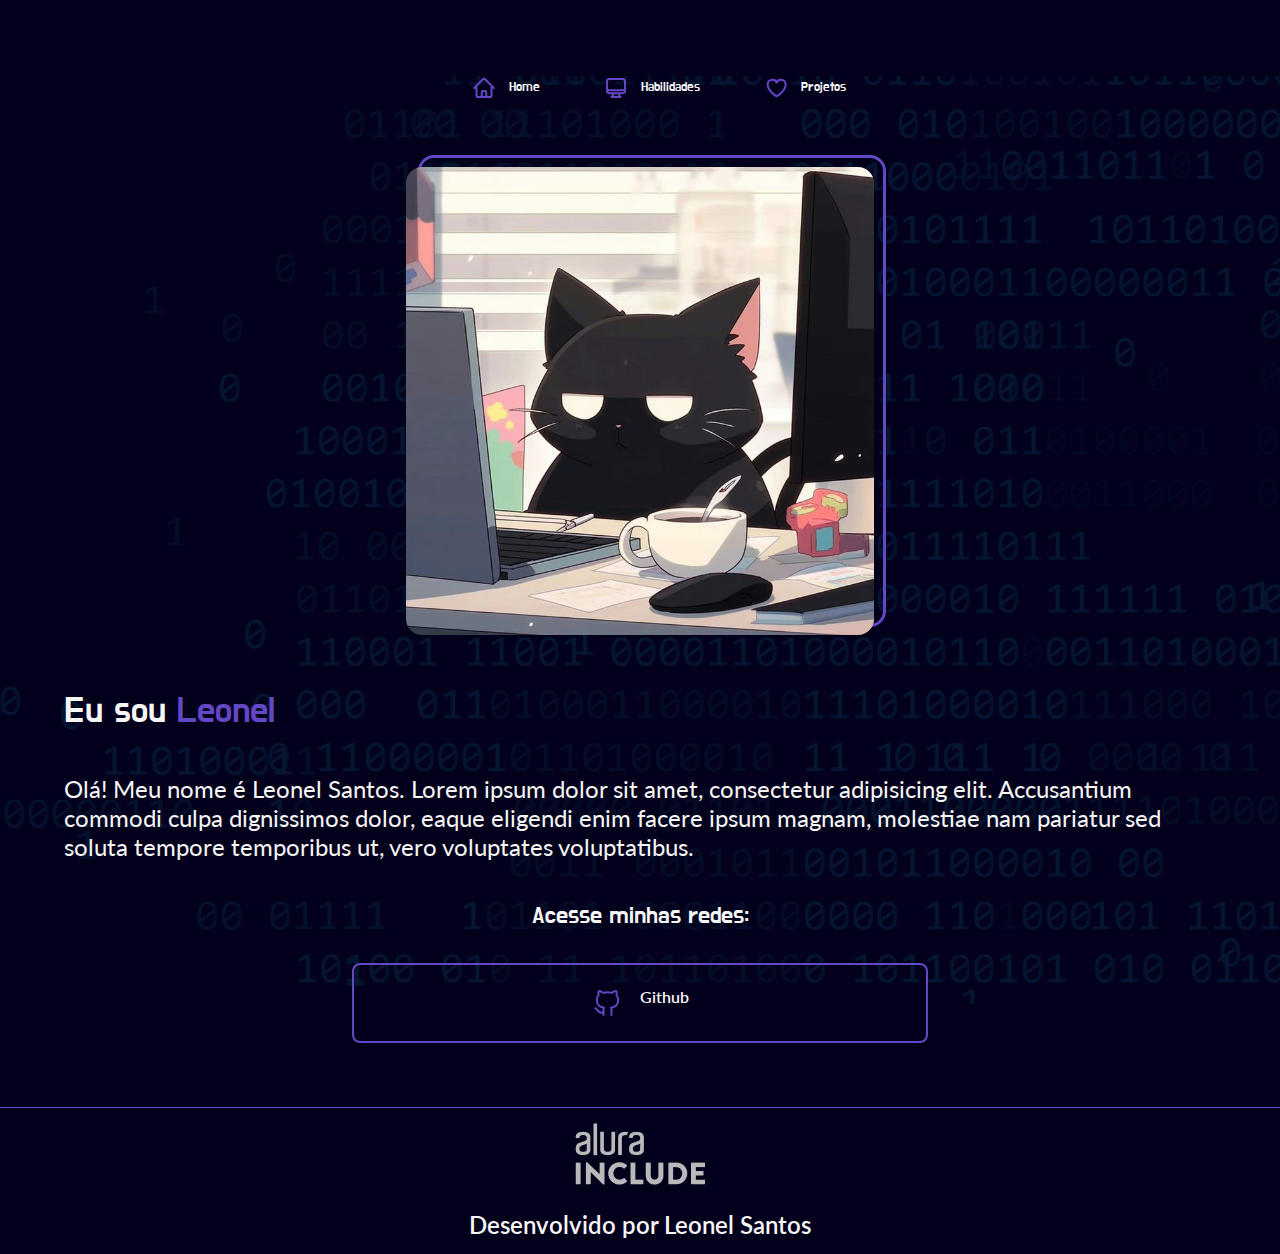
<file: index.html>
<!doctype html>
<html lang="pt-br">
<head>
    <meta charset="UTF-8">
    <meta name="viewport"
          content="width=device-width, user-scalable=no, initial-scale=1.0, maximum-scale=1.0, minimum-scale=1.0">
    <meta http-equiv="X-UA-Compatible" content="ie=edge">
    <title>Home</title>
    <link rel="stylesheet" href="styles/style.css">
</head>
<body>

<header class="cabecalho">
    <nav class="menu-navegacao">
        <ul class="menu-list">
            <li>
                <a href="index.html" class="menu-link">
                    <img src="images/Frame.svg" class="icon" alt="ícone de uma casa">
                    Home
                </a>
            </li>
            <li>
                <a href="habilidades.html" class="menu-link">
                    <img src="images/Frame%20(1).svg" class="icon" alt="ícone de um computador">
                    Habilidades
                </a>
            </li>
            <li>
                <a href="projetos.html" class="menu-link">
                    <img src="images/Frame%20(2).svg" class="icon" alt="ícone de um coração">
                    Projetos
                </a>
            </li>
        </ul>
    </nav>

    <nav class="menu-navegacao-mobile invisible">
        <ul class="menu-list-mobile">
            <li>
                <a href="index.html" class="menu-link">
                    <img src="images/Frame.svg" class="icon" alt="ícone de uma casa">
                    Home
                </a>
            </li>
            <li>
                <a href="habilidades.html" class="menu-link">
                    <img src="images/Frame%20(1).svg" class="icon" alt="ícone de um computador">
                    Habilidades
                </a>
            </li>
            <li>
                <a href="projetos.html" class="menu-link">
                    <img src="images/Frame%20(2).svg" class="icon" alt="ícone de um coração">
                    Projetos
                </a>
            </li>
        </ul>
    </nav>

    <button class="botao_menu">
        <img src="images/icon_burger.svg" class="icon" alt="ícone do menu">
    </button>

</header>

<main class="apresentacao">
    <section class="apresentacao-conteudo">
        <h1 class="titulo-conteudo">Eu sou <strong class="titulo-conteudo-destaque" id="nome_autor"></strong></h1>

        <p class="texto-conteudo">
            Olá! Meu nome é Leonel Santos. Lorem ipsum dolor sit amet, consectetur adipisicing elit. Accusantium commodi
            culpa dignissimos dolor, eaque eligendi enim facere ipsum magnam, molestiae nam pariatur sed soluta tempore
            temporibus ut, vero voluptates voluptatibus.
        </p>

        <div class="links-apresentacao">
            <h2 class="titulo-links">Acesse minhas redes:</h2>
            <a class="botao_links" href="https://github.com/Leonel-Santos1">
                <img src="images/github.svg" class="icon" alt="imagem do Github"/>
                Github
            </a>
        </div>
    </section>

    <div class="apresentacao-imagem">
        <img src="images/gato.png" class="gatoDev" alt="imagem de um gato programador">
        <div class="retangulo"></div>
    </div>

</main>


<footer class="rodape">
    <div class="conteudo-rodape">
        <img src="images/Logo%20Alura%20Include.png" alt="Imagem da logo da Alura Include">
        <p class="texto-rodape">Desenvolvido por Leonel Santos</p>
    </div>
</footer>

<script src="menuMobile.js"></script>
<script>
    var texto = "Leonel Santos "

    var textoElemento = document.querySelector(".titulo-conteudo-destaque");

    var atraso = 200;
    var contador = 0;

    function digitarTexto() {
        if (contador < texto.length) {
            textoElemento.innerHTML += texto.charAt(contador);
            contador++;
            setTimeout(digitarTexto, atraso);
        }
    }

    digitarTexto();
</script>
</body>
</html>
</file>
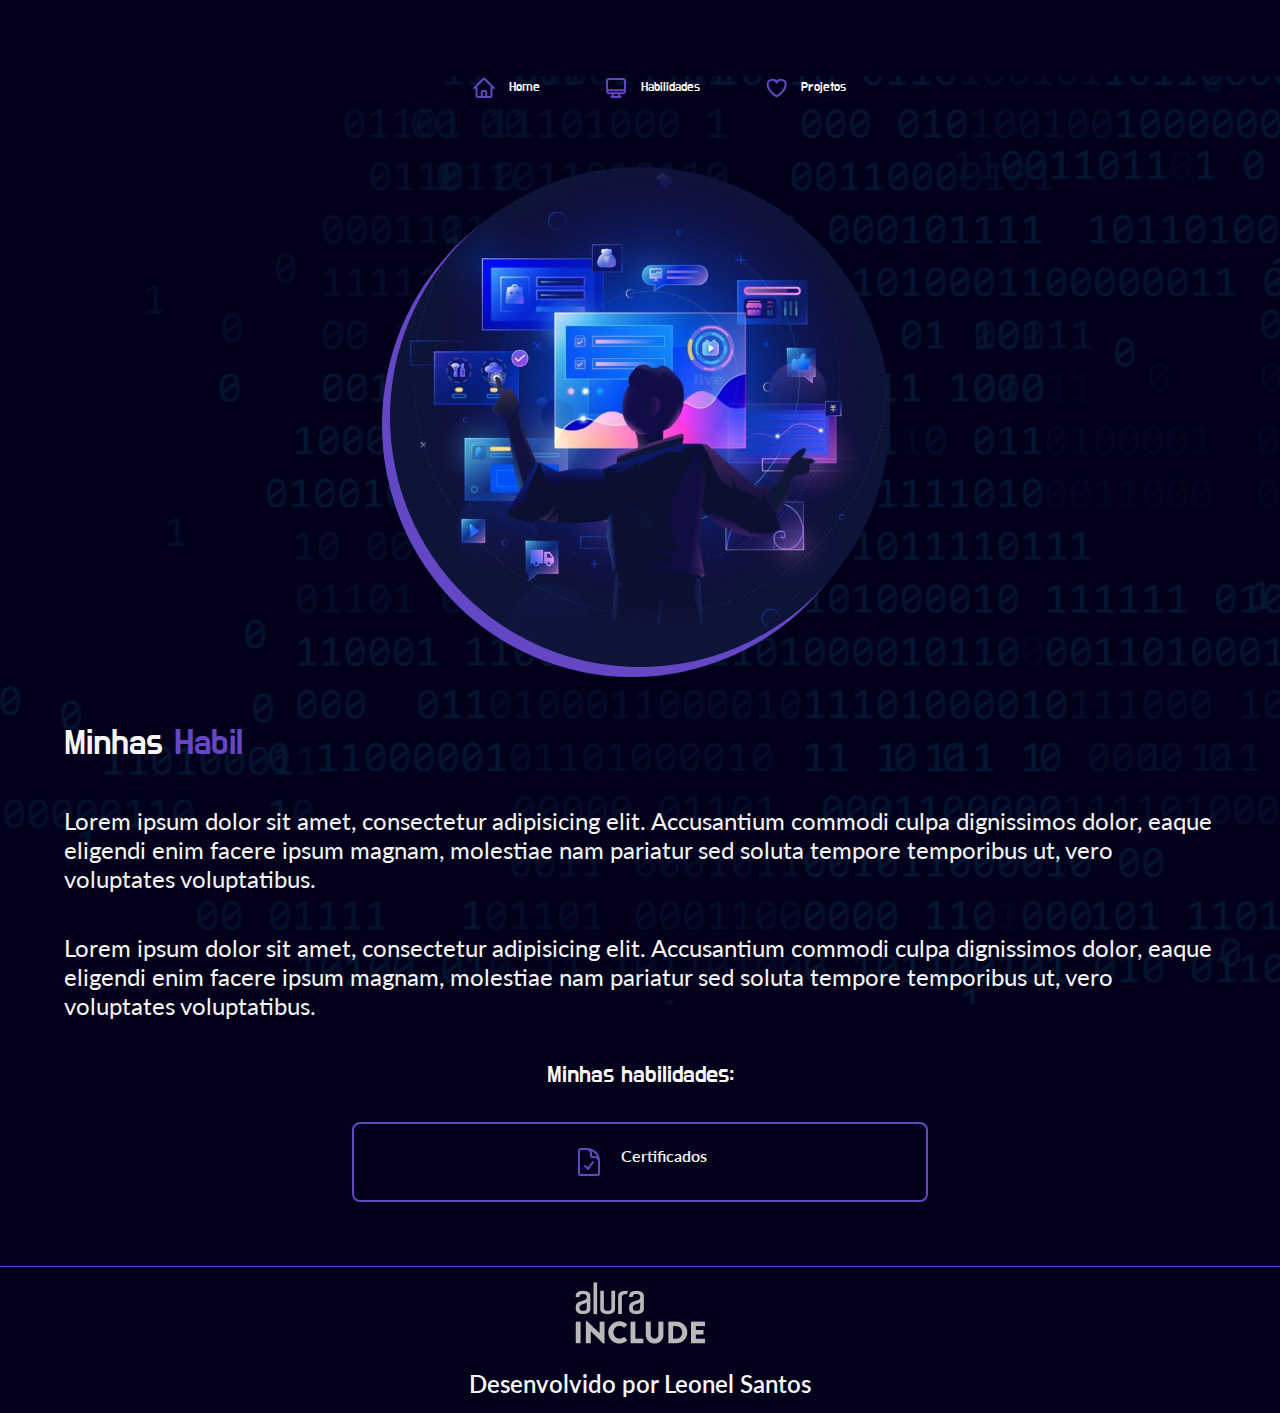
<file: habilidades.html>
<!doctype html>
<html lang="pt-br">
<head>
    <meta charset="UTF-8">
    <meta name="viewport"
          content="width=device-width, user-scalable=no, initial-scale=1.0, maximum-scale=1.0, minimum-scale=1.0">
    <meta http-equiv="X-UA-Compatible" content="ie=edge">
    <link rel="stylesheet" href="styles/style.css">
    <title>Habilidades</title>
</head>
<body>

<header class="cabecalho">
    <nav class="menu-navegacao">
        <ul class="menu-list">
            <li>
                <a href="index.html" class="menu-link">
                    <img src="images/Frame.svg" class="icon" alt="ícone de uma casa">
                    Home
                </a>
            </li>
            <li>
                <a href="habilidades.html" class="menu-link">
                    <img src="images/Frame%20(1).svg" class="icon" alt="ícone de um computador">
                    Habilidades
                </a>
            </li>
            <li>
                <a href="projetos.html" class="menu-link">
                    <img src="images/Frame%20(2).svg" class="icon" alt="ícone de um coração">
                    Projetos
                </a>
            </li>
        </ul>
    </nav>

    <nav class="menu-navegacao-mobile invisible">
        <ul class="menu-list-mobile">
            <li>
                <a href="index.html" class="menu-link">
                    <img src="images/Frame.svg" class="icon" alt="ícone de uma casa">
                    Home
                </a>
            </li>
            <li>
                <a href="habilidades.html" class="menu-link">
                    <img src="images/Frame%20(1).svg" class="icon" alt="ícone de um computador">
                    Habilidades
                </a>
            </li>
            <li>
                <a href="projetos.html" class="menu-link">
                    <img src="images/Frame%20(2).svg" class="icon" alt="ícone de um coração">
                    Projetos
                </a>
            </li>
        </ul>
    </nav>

    <button class="botao_menu">
        <img src="images/icon_burger.svg" class="icon" alt="ícone do menu">
    </button>

</header>

<main class="apresentacao">
    <section class="apresentacao-conteudo">
        <h1 class="titulo-conteudo">Minhas <strong class="titulo-conteudo-destaque" id="nome_autor"></strong></h1>
        <p class="texto-conteudo">
            Lorem ipsum dolor sit amet, consectetur adipisicing elit. Accusantium commodi
            culpa dignissimos dolor, eaque eligendi enim facere ipsum magnam, molestiae nam pariatur sed soluta tempore
            temporibus ut, vero voluptates voluptatibus.
        </p>

        <p class="texto-conteudo">
            Lorem ipsum dolor sit amet, consectetur adipisicing elit. Accusantium commodi
            culpa dignissimos dolor, eaque eligendi enim facere ipsum magnam, molestiae nam pariatur sed soluta tempore
            temporibus ut, vero voluptates voluptatibus.
        </p>

        <div class="links-apresentacao">
            <h2 class="titulo-links">Minhas habilidades:</h2>
            <a class="botao_links" href=" ">
                <img src="images/icon_arquivo.svg" class="icon" alt="imagem do ícone dos certificados"/>
                Certificados
            </a>
        </div>

    </section>

    <div class="apresentacao-imagem">
        <img src="images/imageCodeTools.png" class="codeTools">
        <div class="circulo"></div>
    </div>

</main>


<footer class="rodape">
    <div class="conteudo-rodape">
        <img src="images/Logo%20Alura%20Include.png" alt="Imagem da logo da Alura Include">
        <p class="texto-rodape">Desenvolvido por Leonel Santos</p>
    </div>
</footer>

<script src="menuMobile.js"></script>
<script>
    var texto = "Habilidades "

    var textoElemento = document.querySelector(".titulo-conteudo-destaque");

    var atraso = 200;
    var contador = 0;

    function digitarTexto() {
        if (contador < texto.length) {
            textoElemento.innerHTML += texto.charAt(contador);
            contador++;
            setTimeout(digitarTexto, atraso);
        }
    }

    digitarTexto();
</script>

</body>
</html>
</file>
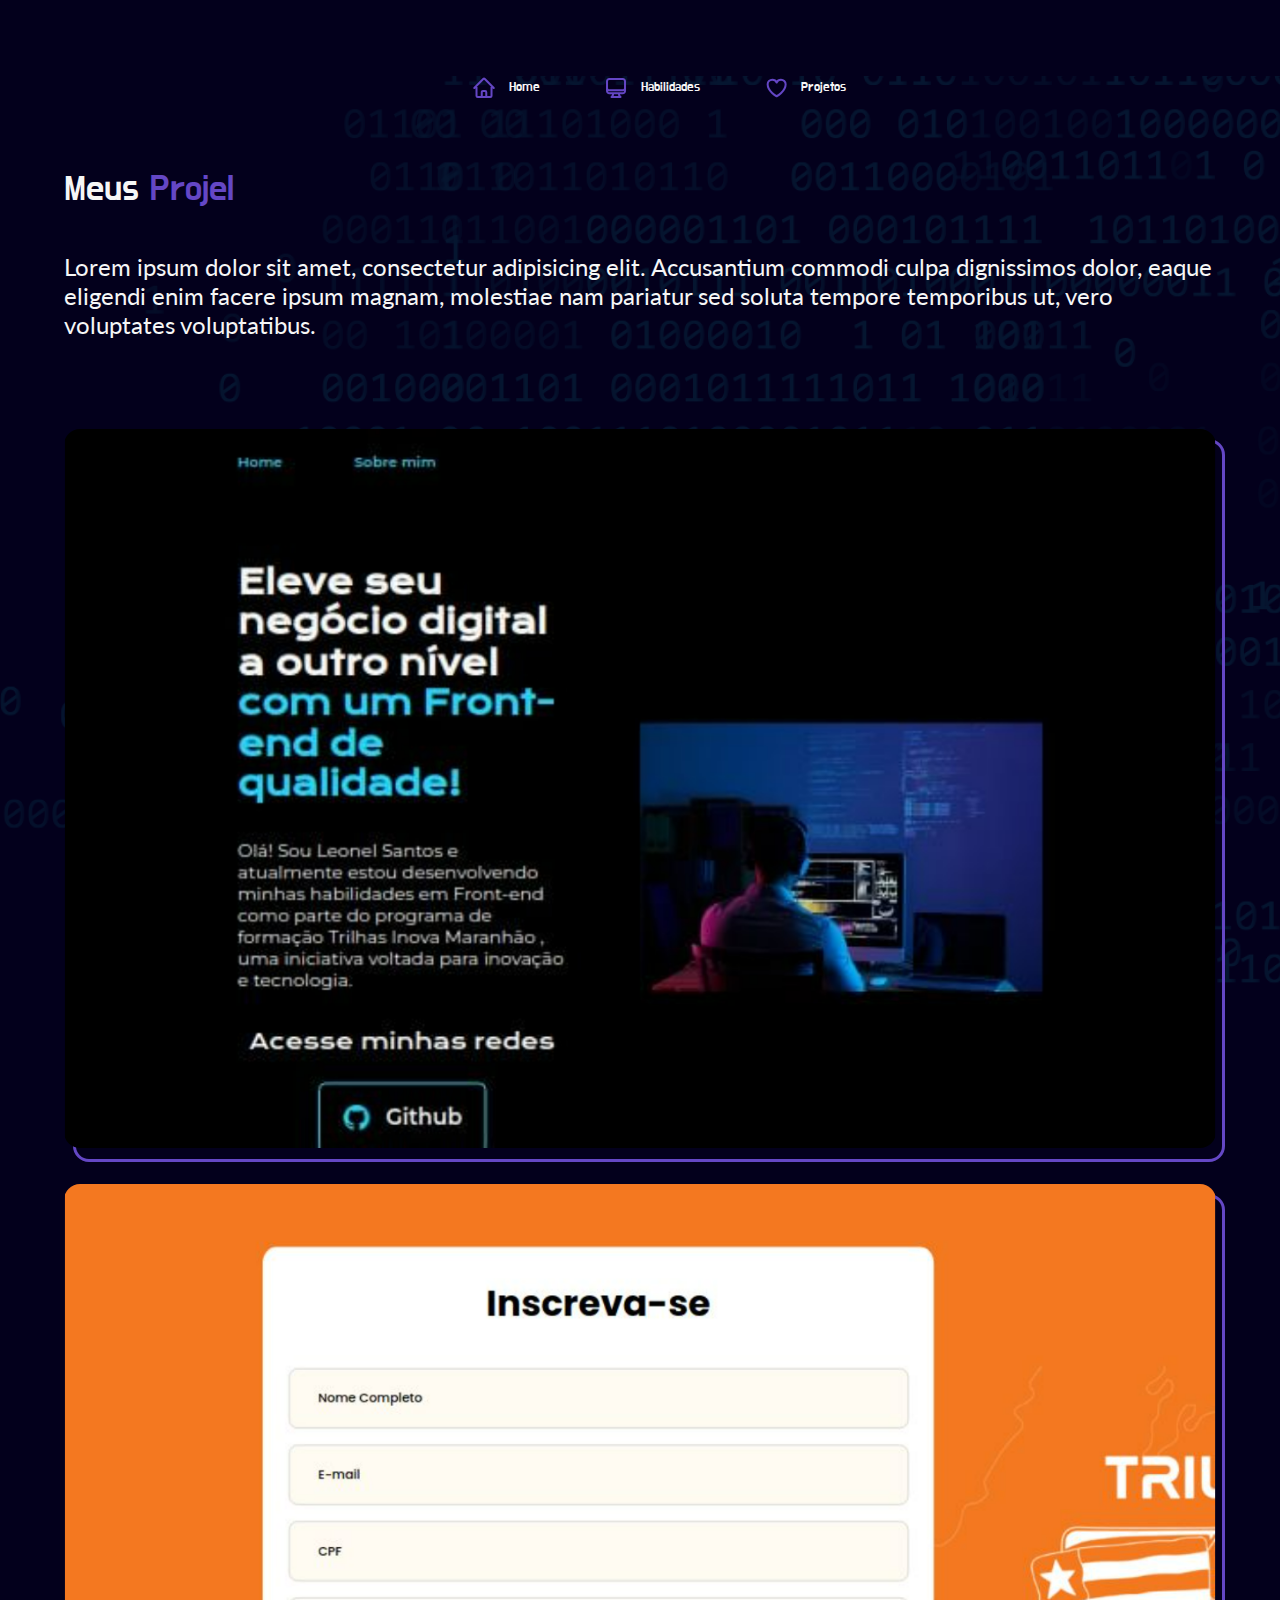
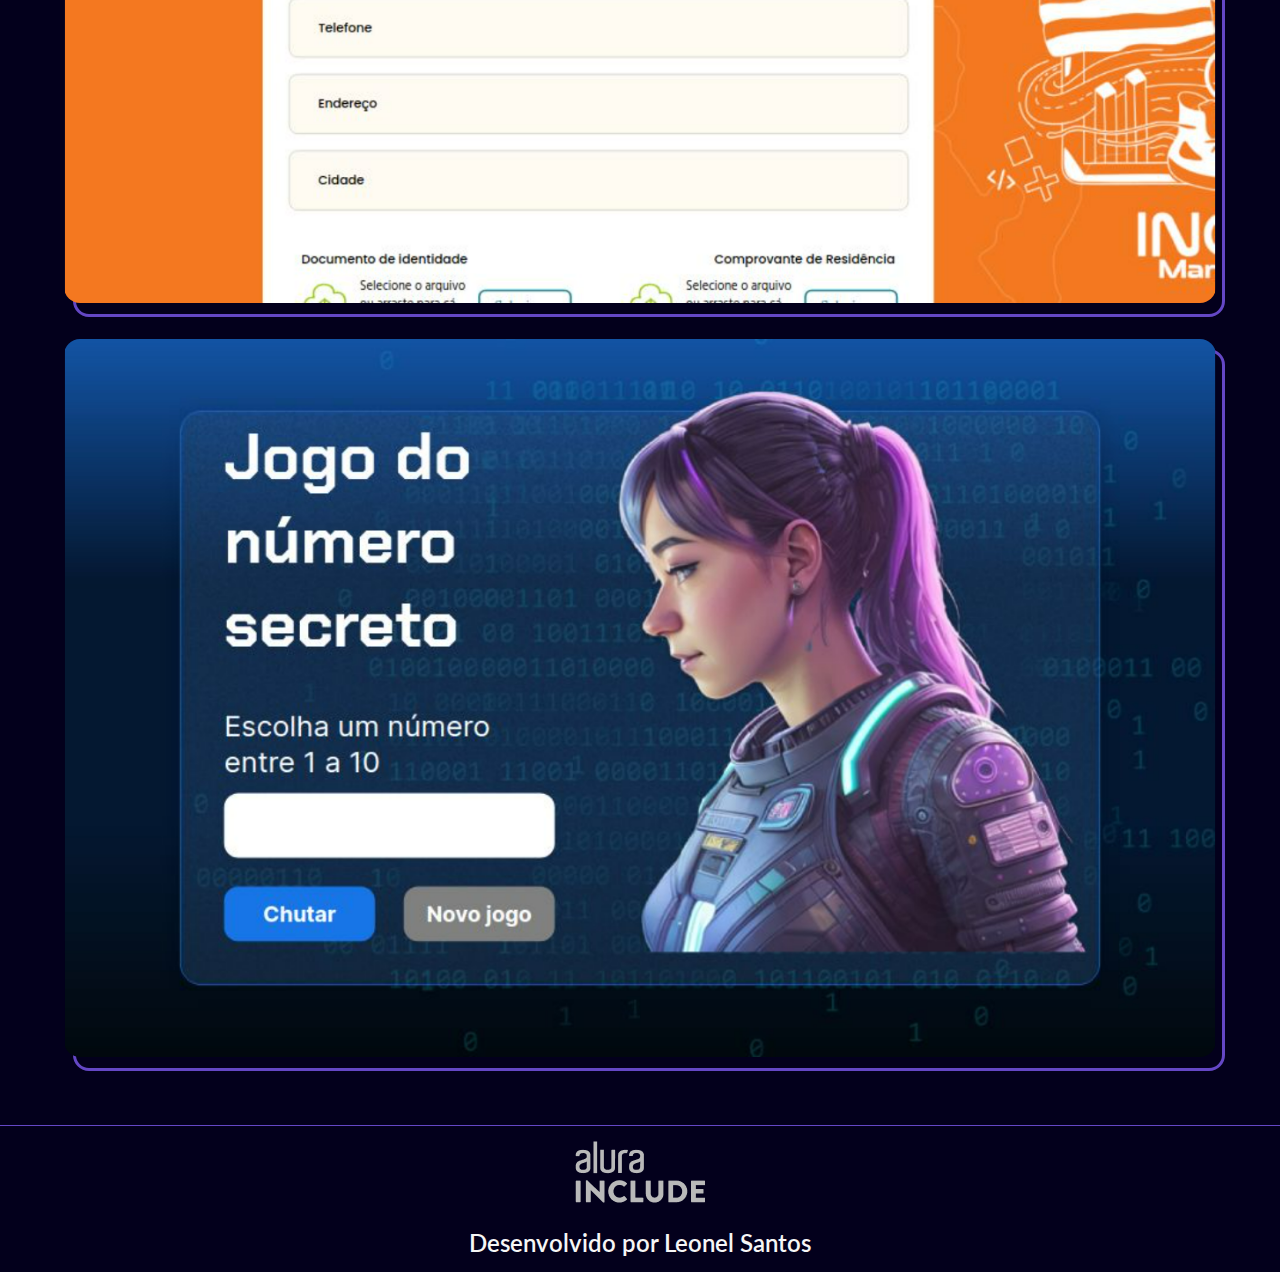
<file: projetos.html>
<!DOCTYPE html>
<html lang="en">
<head>
    <meta charset="UTF-8">
    <meta name="viewport"
          content="width=device-width, user-scalable=no, initial-scale=1.0, maximum-scale=1.0, minimum-scale=1.0">
    <meta http-equiv="X-UA-Compatible" content="ie=edge">
    <link rel="stylesheet" href="styles/style.css">
    <title>Meus Projetos</title>
</head>
<body>

<header class="cabecalho">
    <nav class="menu-navegacao">
        <ul class="menu-list">
            <li>
                <a href="index.html" class="menu-link">
                    <img src="images/Frame.svg" class="icon" alt="ícone de uma casa">
                    Home
                </a>
            </li>
            <li>
                <a href="habilidades.html" class="menu-link">
                    <img src="images/Frame%20(1).svg" class="icon" alt="ícone de um computador">
                    Habilidades
                </a>
            </li>
            <li>
                <a href="projetos.html" class="menu-link">
                    <img src="images/Frame%20(2).svg" class="icon" alt="ícone de um coração">
                    Projetos
                </a>
            </li>
        </ul>
    </nav>

    <nav class="menu-navegacao-mobile invisible">
        <ul class="menu-list-mobile">
            <li>
                <a href="index.html" class="menu-link">
                    <img src="images/Frame.svg" class="icon" alt="ícone de uma casa">
                    Home
                </a>
            </li>
            <li>
                <a href="habilidades.html" class="menu-link">
                    <img src="images/Frame%20(1).svg" class="icon" alt="ícone de um computador">
                    Habilidades
                </a>
            </li>
            <li>
                <a href="projetos.html" class="menu-link">
                    <img src="images/Frame%20(2).svg" class="icon" alt="ícone de um coração">
                    Projetos
                </a>
            </li>
        </ul>
    </nav>

    <button class="botao_menu">
        <img src="images/icon_burger.svg" class="icon" alt="ícone do menu">
    </button>

</header>

<main class="apresentacao-projetos">
    <section class="apresentacao-conteudo-projetos">
        <h1 class="titulo-conteudo">Meus <strong class="titulo-conteudo-destaque" id="nome_autor"></strong></h1>
        <p class="texto-conteudo">
            Lorem ipsum dolor sit amet, consectetur adipisicing elit. Accusantium commodi
            culpa dignissimos dolor, eaque eligendi enim facere ipsum magnam, molestiae nam pariatur sed soluta tempore
            temporibus ut, vero voluptates voluptatibus.
        </p>
    </section>

    <div class="apresentacao-imagem">
        <ul class="imagens-projetos">
            <li>
                <img src="images/imagemPortfolio.png" class="imagem-portfolio" alt="imagem do porfolio">
                <div class="retangulo"></div>
            </li>
            <li>
                <img src="images/img.png" class="imagem-portfolio" alt="imagem do porfolio">
                <div class="retangulo"></div>
            </li>
            <li>
                <img src="images/img_1.png" class="imagem-portfolio" alt="imagem do porfolio">
                <div class="retangulo"></div>
            </li>
        </ul>

    </div>

</main>


<footer class="rodape">
    <div class="conteudo-rodape">
        <img src="images/Logo%20Alura%20Include.png" alt="Imagem da logo da Alura Include">
        <p class="texto-rodape">Desenvolvido por Leonel Santos</p>
    </div>
</footer>

<script src="menuMobile.js"></script>
<script>
    var texto = "Projetos "

    var textoElemento = document.querySelector(".titulo-conteudo-destaque");

    var atraso = 200;
    var contador = 0;

    function digitarTexto() {
        if (contador < texto.length) {
            textoElemento.innerHTML += texto.charAt(contador);
            contador++;
            setTimeout(digitarTexto, atraso);
        }
    }

    digitarTexto();
</script>
</body>
</html>
</file>
<file: styles/style.css>
@import url('https://fonts.googleapis.com/css2?family=Do+Hyeon&display=swap');
@import url('https://fonts.googleapis.com/css2?family=Lato&display=swap');

* {
    padding: 0;
    margin: 0;
    box-sizing: border-box;

}

:root {
    --cor-primaria: #03001C;
    --cor-secundaria: #6447c5;
    --cor-terciaria: #F6F6F6;
    --filtro-icon: brightness(0) saturate(100%) invert(27%) sepia(71%) saturate(1878%) hue-rotate(238deg) brightness(87%) contrast(89%);
    --cor-hover: #2c2942;

    --fonte-primaria: Do Hyeon, serif;
    --fonte-secundaria: Lato, sans-serif;
}

body {
    position: relative;
    background: var(--cor-primaria);
}

body::before {
    content: "";
    opacity: 0.2; /* Ajuste a opacidade conforme necessário */
    top: 0;
    left: 0;
    bottom: 0;
    right: 0;
    position: absolute;
    z-index: -1;
    background-size: 1555px 928px;
    background: url("../images/imageCode.png") no-repeat 0 76px;
}

.cabecalho {
    padding: 3% 0 0% 3%;
    position: relative;
}

.menu-list {
    display: flex;
    gap: 64px;
}

.menu-navegacao {
    padding: 3% 0% 0% 0%;
    display: flex;
    justify-content: center;
}

.menu-list-mobile {
    display: none;
}

.menu-link {
    display: flex;
    align-items: center;
    gap: 12px;
    padding-bottom: 4%;
    text-decoration: none;
    font-family: var(--fonte-primaria);
    font-weight: 400;
    font-size: 1.5rem;
    color: var(--cor-terciaria);
    position: relative;
}

.menu-link::after {
    content: " ";
    width: 0;
    height: 3px;
    background: var(--cor-secundaria);
    position: absolute;
    bottom: 0;
    left: 0;
    transition: 0.5s ease-in-out;
}

.menu-link:hover::after {
    width: 100%;
}

.invisible {
    display: none;
}

.botao_menu {
    width: 32px;
    background-color: transparent;
    border: none;
    cursor: pointer;
    filter: var(--filtro-icon);
    position: absolute;
    top: 8px;
    right: 8px;
    display: none;
}

.apresentacao {
    padding: 8% 13.80% 14.44% 13.80%;
    display: flex;
    align-items: center;
    justify-content: space-between;
    gap: 50px;
}

.apresentacao-conteudo {
    display: flex;
    flex-direction: column;
    gap: 40px;
    width: 50%;
}

.apresentacao-projetos {
    padding: 8% 13.80% 14.44% 13.80%;
    display: flex;
    flex-direction: column;
    align-items: center;
    justify-content: space-between;
    gap: 90px;
}

.apresentacao-conteudo-projetos {
    display: flex;
    flex-direction: column;
    gap: 40px;
    width: 100%;
}

.titulo-conteudo {
    font-family: var(--fonte-primaria);
    font-weight: 400;
    font-size: 2.25rem;
    color: var(--cor-terciaria);
}

.titulo-conteudo-destaque {
    font-family: var(--fonte-primaria);
    font-weight: 400;
    font-size: 2.25rem;
    color: var(--cor-secundaria);
}

#nome_autor::after{
    content: "|";
    animation: transition 0.75s infinite;
}

@keyframes transition {
    0% {
        opacity: 0;
    }
    50% {
        opacity: 1;
    }
    100% {
        opacity: 0;
    }
}

.texto-conteudo {
    font-family: var(--fonte-secundaria);
    font-weight: 400;
    font-size: 1.5rem;
    color: var(--cor-terciaria);
}

.links-apresentacao {
    display: flex;
    flex-direction: column;
    align-items: center;
    gap: 32px;
}

.titulo-links {
    font-family: var(--fonte-primaria);
    font-weight: 400;
    font-size: 1.5rem;
    color: var(--cor-terciaria);
}

.botao_links {
    display: flex;
    justify-content: center;
    gap: 16px;
    width: 50%;
    text-align: center;
    border: var(--cor-secundaria) 2px solid;
    border-radius: 8px;
    font-size: 1.5rem;
    padding: 22px 0;
    text-decoration: none;
    color: var(--cor-terciaria);
    font-family: var(--fonte-secundaria);
    font-weight: 600;
}

.botao_links:hover {
    background-color: var(--cor-hover);
}

.apresentacao-imagem {
    position: relative;
}

.gatoDev {
    max-width: 468px;
    max-height: 532px;
    width: 100%;
    height: 100%;
    border-radius: 16px;
}

.codeTools {
    max-width: 500px;
    max-height: 500px;
    width: 100%;
    height: 100%;
    border-radius: 100%;
}

.circulo {
    width: 100%;
    height: 100%;
    border-radius: 100%;
    background: var(--cor-secundaria);
    top: 6px;
    left: -8px;
    bottom: 0;
    right: 0;
    position: absolute;
    z-index: -1;
}

.imagens-projetos {
    display: flex;
    gap: 32px;
}

li {
    list-style-type: none;
}

.imagens-projetos li {
    position: relative;
}

.imagens-projetos li img {
    width: 100%;
    height: 100%;
    border-radius: 16px;
}

.imagens-projetos li .retangulo {
    width: 100%;
    height: 100%;
    top: 10px;
    left: 9px;
    bottom: 0;
    right: 0;
}

.retangulo {
    width: 100%;
    height: 100%;
    border: var(--cor-secundaria) 3px solid;
    border-radius: 16px;
    top: -12px;
    left: 12px;
    bottom: 0;
    right: 0;
    position: absolute;
    z-index: -1;
}

.rodape {
    border-top: var(--cor-secundaria) 1.5px solid;
}

.conteudo-rodape {
    display: flex;
    flex-direction: column;
    align-items: center;
    gap: 25px;
    margin: 15px;
    color: var(--cor-terciaria);
}

.texto-rodape {
    font-family: var(--fonte-secundaria);
    font-weight: 600;
    font-size: 1.5rem;
}

.icon {
    filter: var(--filtro-icon);
    width: auto;
}

@media (max-width: 1300px) {
    .menu-link {
        font-size: 0.8rem;
    }

    .apresentacao {
        flex-direction: column-reverse;
        padding: 5%;
    }

    .apresentacao-conteudo {
        width: auto;
    }

    .apresentacao-projetos {
        padding: 5%;
    }

    .imagens-projetos {
        flex-direction: column;
    }

    .botao_links {
        font-size: 1rem;
    }

}

@media (max-width: 530px) {
    .menu-navegacao {
        display: none;
    }

    .menu-list-mobile {
        display: flex;
        justify-content: center;
        gap: 16px;
    }

    .menu-link{
        flex-direction: column;
    }


    .botao_menu {
        display: initial;

    }

    .apresentacao {
        padding: 12% 5% 5% 5%;
    }

}
</file>
